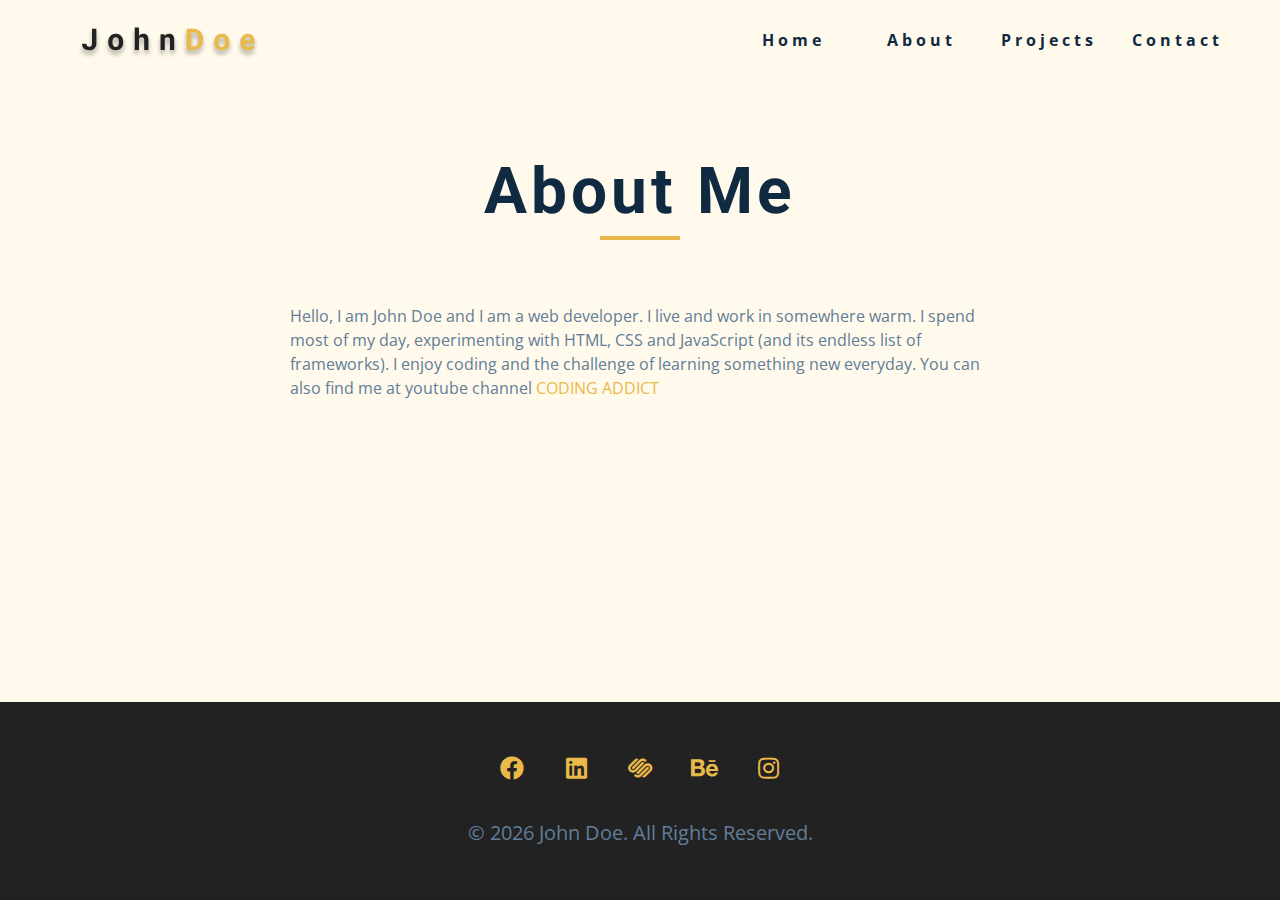
<file: about.html>
<!DOCTYPE html>
<html lang="en">
  <head>
    <meta charset="UTF-8" />
    <meta name="viewport" content="width=device-width, initial-scale=1.0" />
    <title>John Doe || About</title>
    <link
      rel="stylesheet"
      href="./fontawesome-free-5.12.1-web/css/all.min.css"
    />
    <!-- css -->
    <link rel="stylesheet" href="./css/styles.css" />
  </head>

  <body>
    <!-- navbar -->
    <nav class="nav" id="nav">
      <div class="nav-center">
        <!-- nav header -->
        <div class="nav-header">
          <img src="./images/logo.svg" class="nav-logo" alt="" />
          <button class="nav-btn" id="nav-btn">
            <i class="fas fa-bars"></i>
          </button>
        </div>
        <!-- nav links -->
        <ul class="nav-links">
          <li><a href="index.html">home</a></li>
          <li><a href="about.html">about</a></li>
          <li><a href="projects.html">projects</a></li>
          <li><a href="contact.html">contact</a></li>
        </ul>
      </div>
    </nav>
    <!-- end of navbar -->
    <!-- sidebar -->
    <aside class="sidebar" id="sidebar">
      <div>
        <button id="close-btn" class="close-btn">
          <i class="fas fa-times"></i>
        </button>
        <ul class="sidebar-links">
          <li><a href="index.html">home</a></li>
          <li><a href="about.html">about</a></li>
          <li><a href="projects.html">projects</a></li>
          <li><a href="contact.html">contact</a></li>
        </ul>
        <ul class="social-icons">
          <!-- single item -->
          <li>
            <a href="https://www.twitter.com" class="social-icon">
              <i class="fab fa-facebook"></i>
            </a>
          </li>
          <!-- end of single item -->
          <!-- single item -->
          <li>
            <a href="https://www.twitter.com" class="social-icon">
              <i class="fab fa-linkedin"></i>
            </a>
          </li>
          <!-- end of single item -->
          <!-- single item -->
          <li>
            <a href="https://www.twitter.com" class="social-icon">
              <i class="fab fa-squarespace"></i>
            </a>
          </li>
          <!-- end of single item -->
          <!-- single item -->
          <li>
            <a href="https://www.twitter.com" class="social-icon">
              <i class="fab fa-behance"></i>
            </a>
          </li>
          <!-- end of single item -->
          <!-- single item -->
          <li>
            <a href="https://www.twitter.com" class="social-icon">
              <i class="fab fa-instagram"></i>
            </a>
          </li>
          <!-- end of single item -->
        </ul>
      </div>
    </aside>
    <!-- end of sidebar -->

    <!-- ############## -->
    <!-- ############## -->
    <!-- ############## -->
    <!-- ############## -->

    <section class="section single-page">
      <!-- section title -->
      <div class="section-title">
        <h1>about me</h1>
        <div class="underline"></div>
      </div>
      <!-- end of section title -->
      <div class="section-center page-info">
        <!-- about page -->
        <p>
          Hello, I am John Doe and I am a web developer. I live and work in
          somewhere warm. I spend most of my day, experimenting with HTML, CSS
          and JavaScript (and its endless list of frameworks). I enjoy coding
          and the challenge of learning something new everyday. You can also
          find me at youtube channel
          <a href="https://www.youtube.com/channel/UCMZFwxv5l-XtKi693qMJptA"
            >coding addict</a
          >
        </p>
      </div>
    </section>
    <!-- ############## -->
    <!-- ############## -->
    <!-- ############## -->
    <!-- ############## -->

    <!-- footer -->
    <footer class="footer">
      <ul class="social-icons">
        <!-- single item -->
        <li>
          <a href="https://www.twitter.com" class="social-icon">
            <i class="fab fa-facebook"></i>
          </a>
        </li>
        <!-- end of single item -->
        <!-- single item -->
        <li>
          <a href="https://www.twitter.com" class="social-icon">
            <i class="fab fa-linkedin"></i>
          </a>
        </li>
        <!-- end of single item -->
        <!-- single item -->
        <li>
          <a href="https://www.twitter.com" class="social-icon">
            <i class="fab fa-squarespace"></i>
          </a>
        </li>
        <!-- end of single item -->
        <!-- single item -->
        <li>
          <a href="https://www.twitter.com" class="social-icon">
            <i class="fab fa-behance"></i>
          </a>
        </li>
        <!-- end of single item -->
        <!-- single item -->
        <li>
          <a href="https://www.twitter.com" class="social-icon">
            <i class="fab fa-instagram"></i>
          </a>
        </li>
        <!-- end of single item -->
      </ul>

      <p>&copy; <span id="date"></span> John Doe. All rights reserved.</p>
    </footer>
    <script src="./js/app.js"></script>
  </body>
</html>
</file>
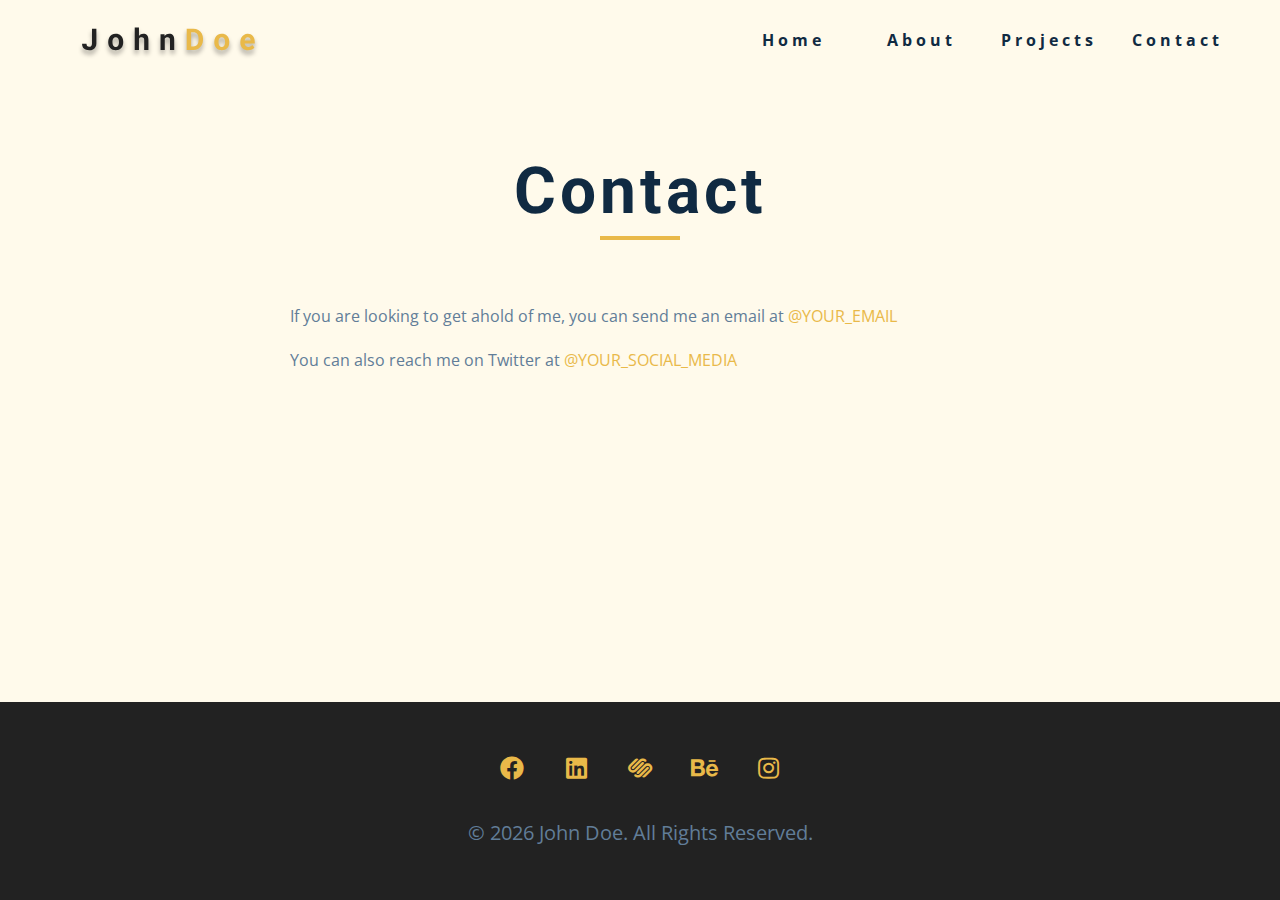
<file: contact.html>
<!DOCTYPE html>
<html lang="en">
  <head>
    <meta charset="UTF-8" />
    <meta name="viewport" content="width=device-width, initial-scale=1.0" />
    <title>John Doe || Contact</title>
    <link
      rel="stylesheet"
      href="./fontawesome-free-5.12.1-web/css/all.min.css"
    />
    <!-- css -->
    <link rel="stylesheet" href="./css/styles.css" />
  </head>

  <body>
    <!-- navbar -->
    <nav class="nav" id="nav">
      <div class="nav-center">
        <!-- nav header -->
        <div class="nav-header">
          <img src="./images/logo.svg" class="nav-logo" alt="" />
          <button class="nav-btn" id="nav-btn">
            <i class="fas fa-bars"></i>
          </button>
        </div>
        <!-- nav links -->
        <ul class="nav-links">
          <li><a href="index.html">home</a></li>
          <li><a href="about.html">about</a></li>
          <li><a href="projects.html">projects</a></li>
          <li><a href="contact.html">contact</a></li>
        </ul>
      </div>
    </nav>
    <!-- end of navbar -->
    <!-- sidebar -->
    <aside class="sidebar" id="sidebar">
      <div>
        <button id="close-btn" class="close-btn">
          <i class="fas fa-times"></i>
        </button>
        <ul class="sidebar-links">
          <li><a href="index.html">home</a></li>
          <li><a href="about.html">about</a></li>
          <li><a href="projects.html">projects</a></li>
          <li><a href="contact.html">contact</a></li>
        </ul>
        <ul class="social-icons">
          <!-- single item -->
          <li>
            <a href="https://www.twitter.com" class="social-icon">
              <i class="fab fa-facebook"></i>
            </a>
          </li>
          <!-- end of single item -->
          <!-- single item -->
          <li>
            <a href="https://www.twitter.com" class="social-icon">
              <i class="fab fa-linkedin"></i>
            </a>
          </li>
          <!-- end of single item -->
          <!-- single item -->
          <li>
            <a href="https://www.twitter.com" class="social-icon">
              <i class="fab fa-squarespace"></i>
            </a>
          </li>
          <!-- end of single item -->
          <!-- single item -->
          <li>
            <a href="https://www.twitter.com" class="social-icon">
              <i class="fab fa-behance"></i>
            </a>
          </li>
          <!-- end of single item -->
          <!-- single item -->
          <li>
            <a href="https://www.twitter.com" class="social-icon">
              <i class="fab fa-instagram"></i>
            </a>
          </li>
          <!-- end of single item -->
        </ul>
      </div>
    </aside>
    <!-- end of sidebar -->

    <!-- ############## -->
    <!-- ############## -->
    <!-- ############## -->
    <!-- ############## -->

    <section class="section single-page">
      <!-- section title -->
      <div class="section-title">
        <h1>contact</h1>
        <div class="underline"></div>
      </div>
      <!-- end of section title -->
      <div class="section-center page-info">
        <!-- contact page-->
        <p>
          If you are looking to get ahold of me, you can send me an email at
          <a href="mailto:email@email.com">@your_email</a>
        </p>
        <p>
          You can also reach me on Twitter at
          <a href="https://www.twitter.com">@your_social_media </a>
        </p>
      </div>
    </section>
    <!-- ############## -->
    <!-- ############## -->
    <!-- ############## -->
    <!-- ############## -->

    <!-- footer -->
    <footer class="footer">
      <ul class="social-icons">
        <!-- single item -->
        <li>
          <a href="https://www.twitter.com" class="social-icon">
            <i class="fab fa-facebook"></i>
          </a>
        </li>
        <!-- end of single item -->
        <!-- single item -->
        <li>
          <a href="https://www.twitter.com" class="social-icon">
            <i class="fab fa-linkedin"></i>
          </a>
        </li>
        <!-- end of single item -->
        <!-- single item -->
        <li>
          <a href="https://www.twitter.com" class="social-icon">
            <i class="fab fa-squarespace"></i>
          </a>
        </li>
        <!-- end of single item -->
        <!-- single item -->
        <li>
          <a href="https://www.twitter.com" class="social-icon">
            <i class="fab fa-behance"></i>
          </a>
        </li>
        <!-- end of single item -->
        <!-- single item -->
        <li>
          <a href="https://www.twitter.com" class="social-icon">
            <i class="fab fa-instagram"></i>
          </a>
        </li>
        <!-- end of single item -->
      </ul>

      <p>&copy; <span id="date"></span> John Doe. All rights reserved.</p>
    </footer>
    <script src="./js/app.js"></script>
  </body>
</html>
</file>
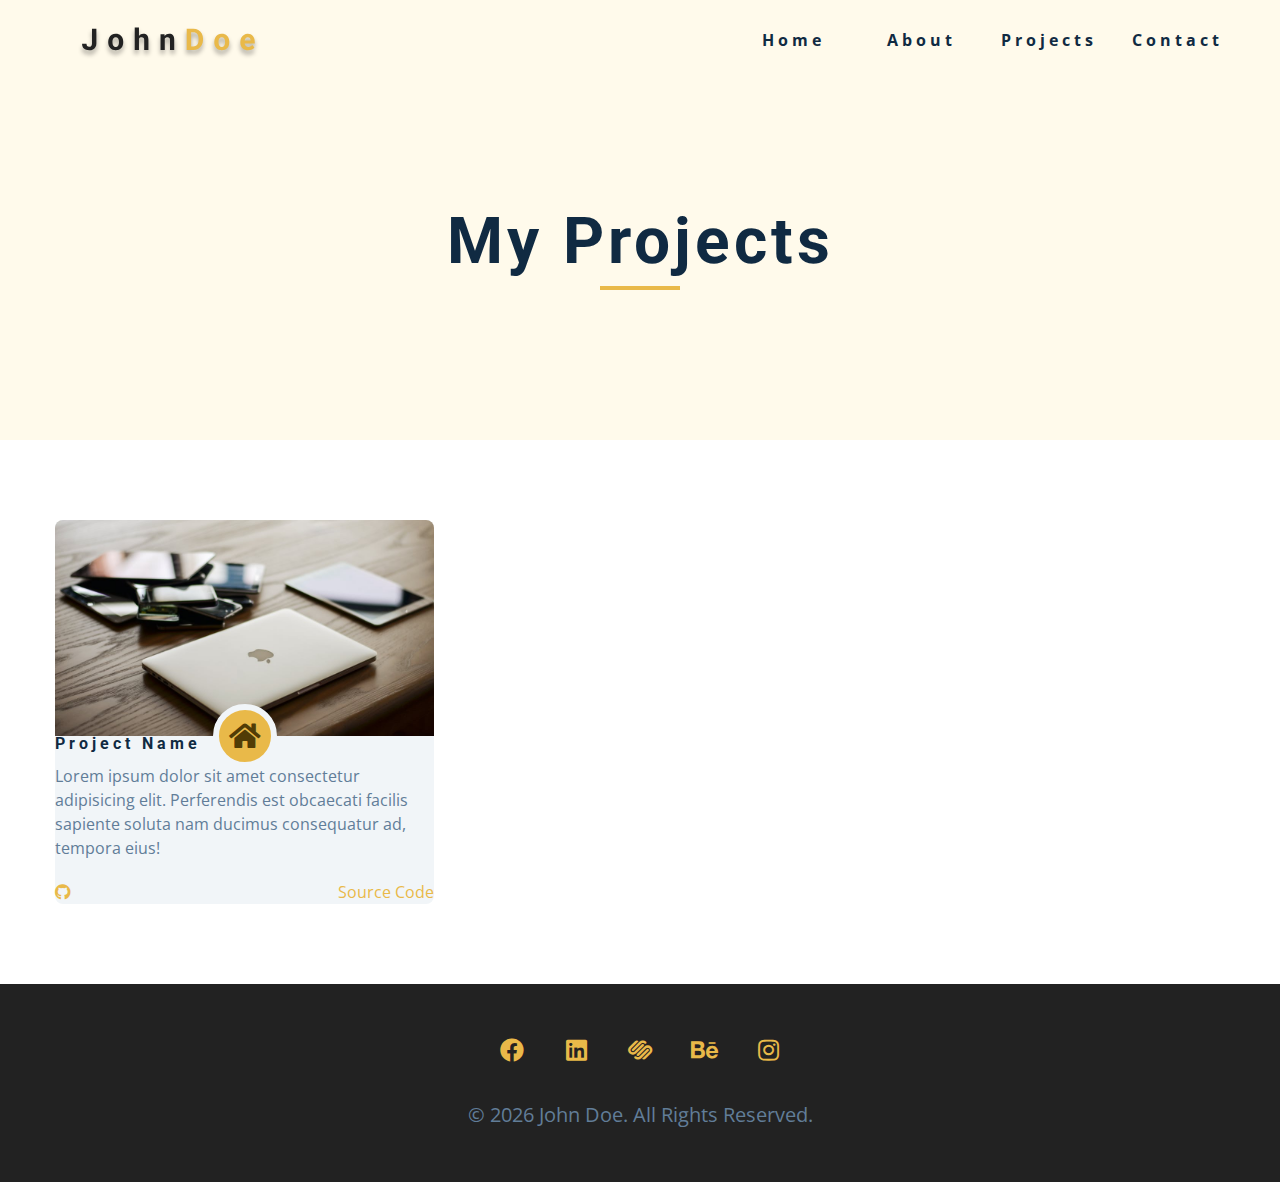
<file: projects.html>
<!DOCTYPE html>
<html lang="en">
  <head>
    <meta charset="UTF-8" />
    <meta name="viewport" content="width=device-width, initial-scale=1.0" />
    <title>John Doe || Projects</title>
    <link
      rel="stylesheet"
      href="./fontawesome-free-5.12.1-web/css/all.min.css"
    />
    <!-- css -->
    <link rel="stylesheet" href="./css/styles.css" />
  </head>

  <body>
    <!-- navbar -->
    <nav class="nav" id="nav">
      <div class="nav-center">
        <!-- nav header -->
        <div class="nav-header">
          <img src="./images/logo.svg" class="nav-logo" alt="" />
          <button class="nav-btn" id="nav-btn">
            <i class="fas fa-bars"></i>
          </button>
        </div>
        <!-- nav links -->
        <ul class="nav-links">
          <li><a href="index.html">home</a></li>
          <li><a href="about.html">about</a></li>
          <li><a href="projects.html">projects</a></li>
          <li><a href="contact.html">contact</a></li>
        </ul>
      </div>
    </nav>
    <!-- end of navbar -->
    <!-- sidebar -->
    <aside class="sidebar" id="sidebar">
      <div>
        <button id="close-btn" class="close-btn">
          <i class="fas fa-times"></i>
        </button>
        <ul class="sidebar-links">
          <li><a href="index.html">home</a></li>
          <li><a href="about.html">about</a></li>
          <li><a href="projects.html">projects</a></li>
          <li><a href="contact.html">contact</a></li>
        </ul>
        <ul class="social-icons">
          <!-- single item -->
          <li>
            <a href="https://www.twitter.com" class="social-icon">
              <i class="fab fa-facebook"></i>
            </a>
          </li>
          <!-- end of single item -->
          <!-- single item -->
          <li>
            <a href="https://www.twitter.com" class="social-icon">
              <i class="fab fa-linkedin"></i>
            </a>
          </li>
          <!-- end of single item -->
          <!-- single item -->
          <li>
            <a href="https://www.twitter.com" class="social-icon">
              <i class="fab fa-squarespace"></i>
            </a>
          </li>
          <!-- end of single item -->
          <!-- single item -->
          <li>
            <a href="https://www.twitter.com" class="social-icon">
              <i class="fab fa-behance"></i>
            </a>
          </li>
          <!-- end of single item -->
          <!-- single item -->
          <li>
            <a href="https://www.twitter.com" class="social-icon">
              <i class="fab fa-instagram"></i>
            </a>
          </li>
          <!-- end of single item -->
        </ul>
      </div>
    </aside>
    <!-- end of sidebar -->

    <!-- ############## -->
    <!-- ############## -->
    <!-- ############## -->
    <!-- ############## -->
    <header class="projects-hero">
      <!-- section title -->
      <div class="section-title">
        <h1>my projects</h1>
        <div class="underline"></div>
      </div>
      <!-- end of section title -->
    </header>
    <section class="section">
      <div class="section-center projects-page-center">
        <!-- single project -->
        <article class="single-project">
          <div class="project-container">
            <img src="./images/project-1.jpeg" alt="single project" />
            <a href="https://www.johnsmilga.com" class="project-icon">
              <i class="fas fa-home"></i>
            </a>
          </div>
          <div class="project-details">
            <h4>project name</h4>
            <p>
              Lorem ipsum dolor sit amet consectetur adipisicing elit.
              Perferendis est obcaecati facilis sapiente soluta nam ducimus
              consequatur ad, tempora eius!
            </p>
            <div class="project-footer">
              <span>
                <i class="fab fa-github"></i>
              </span>
              <a href="https://www.github.com">source code</a>
            </div>
          </div>
        </article>
        <!-- end of single project -->
      </div>
    </section>
    <!-- ############## -->
    <!-- ############## -->
    <!-- ############## -->
    <!-- ############## -->

    <!-- footer -->
    <footer class="footer">
      <ul class="social-icons">
        <!-- single item -->
        <li>
          <a href="https://www.twitter.com" class="social-icon">
            <i class="fab fa-facebook"></i>
          </a>
        </li>
        <!-- end of single item -->
        <!-- single item -->
        <li>
          <a href="https://www.twitter.com" class="social-icon">
            <i class="fab fa-linkedin"></i>
          </a>
        </li>
        <!-- end of single item -->
        <!-- single item -->
        <li>
          <a href="https://www.twitter.com" class="social-icon">
            <i class="fab fa-squarespace"></i>
          </a>
        </li>
        <!-- end of single item -->
        <!-- single item -->
        <li>
          <a href="https://www.twitter.com" class="social-icon">
            <i class="fab fa-behance"></i>
          </a>
        </li>
        <!-- end of single item -->
        <!-- single item -->
        <li>
          <a href="https://www.twitter.com" class="social-icon">
            <i class="fab fa-instagram"></i>
          </a>
        </li>
        <!-- end of single item -->
      </ul>

      <p>&copy; <span id="date"></span> John Doe. All rights reserved.</p>
    </footer>
    <script src="./js/app.js"></script>
  </body>
</html>
</file>
<file: css/styles.css>
/*
=============== 
Fonts
===============
*/
@import url('https://fonts.googleapis.com/css?family=Open+Sans|Roboto:400,700&display=swap');

/*
=============== 
Variables
===============
*/

:root {
  /* dark shades of primary color*/
  --clr-primary-1: hsl(43, 86%, 17%);
  --clr-primary-2: hsl(43, 77%, 27%);
  --clr-primary-3: hsl(43, 72%, 37%);
  --clr-primary-4: hsl(42, 63%, 48%);
  /* primary/main color */
  --clr-primary-5: hsl(42, 78%, 60%);
  /* lighter shades of primary color */
  --clr-primary-6: hsl(43, 89%, 70%);
  --clr-primary-7: hsl(43, 90%, 76%);
  --clr-primary-8: hsl(45, 86%, 81%);
  --clr-primary-9: hsl(45, 90%, 88%);
  --clr-primary-10: hsl(45, 100%, 96%);
  /* darkest grey - used for headings */
  --clr-grey-1: hsl(209, 61%, 16%);
  --clr-grey-2: hsl(211, 39%, 23%);
  --clr-grey-3: hsl(209, 34%, 30%);
  --clr-grey-4: hsl(209, 28%, 39%);
  /* grey used for paragraphs */
  --clr-grey-5: hsl(210, 22%, 49%);
  --clr-grey-6: hsl(209, 23%, 60%);
  --clr-grey-7: hsl(211, 27%, 70%);
  --clr-grey-8: hsl(210, 31%, 80%);
  --clr-grey-9: hsl(212, 33%, 89%);
  --clr-grey-10: hsl(210, 36%, 96%);
  --clr-white: #fff;
  --ff-primary: 'Roboto', sans-serif;
  --ff-secondary: 'Open Sans', sans-serif;
  --transition: all 0.25s linear;
  --spacing: 0.25rem;
  --radius: 0.5rem;
  --light-shadow: 0 5px 15px rgba(0, 0, 0, 0.1);
  --dark-shadow: 0 5px 15px rgba(0, 0, 0, 0.2);
  --max-width: 1170px;
}
/*
=============== 
Global Styles
===============
*/

*,
::after,
::before {
  margin: 0;
  padding: 0;
  box-sizing: border-box;
}
body {
  font-family: var(--ff-secondary);
  background: var(--clr-white);
  color: var(--clr-grey-1);
  line-height: 1.5;
  font-size: 0.875rem;
}
ul {
  list-style-type: none;
}
a {
  text-decoration: none;
}
img:not(.nav-logo) {
  width: 100%;
  display: block;
}

h1,
h2,
h3,
h4 {
  letter-spacing: var(--spacing);
  text-transform: capitalize;
  line-height: 1.25;
  margin-bottom: 0.75rem;
  font-family: var(--ff-primary);
}
h1 {
  font-size: 3rem;
}
h2 {
  font-size: 2rem;
}
h3 {
  font-size: 1.25rem;
}
h4 {
  font-size: 0.875rem;
}
p {
  margin-bottom: 1.25rem;
  color: var(--clr-grey-5);
}
@media screen and (min-width: 800px) {
  h1 {
    font-size: 4rem;
  }
  h2 {
    font-size: 2.5rem;
  }
  h3 {
    font-size: 1.75rem;
  }
  h4 {
    font-size: 1rem;
  }
  body {
    font-size: 1rem;
  }
  h1,
  h2,
  h3,
  h4 {
    line-height: 1;
  }
}
/*  global classes */

.btn {
  text-transform: uppercase;
  background: var(--clr-primary-5);
  color: var(--clr-primary-1);
  padding: 0.375rem 0.75rem;
  letter-spacing: var(--spacing);
  display: inline-block;
  font-weight: 700;
  transition: var(--transition);
  font-size: 0.875rem;
  border: 2px solid transparent;
  cursor: pointer;
  box-shadow: 0 1px 3px rgba(0, 0, 0, 0.2);
  border-radius: var(--radius);
}
.btn:hover {
  color: var(--clr-primary-1);
  background: var(--clr-primary-7);
}
/* section */
.section {
  padding: 5rem 0;
}
.section-center {
  width: 90vw;
  margin: 0 auto;
  max-width: 1170px;
}
@media screen and (min-width: 992px) {
  .section-center {
    width: 95vw;
  }
}
/* added during recording */
.underline {
  width: 5rem;
  height: 0.25rem;
  margin-bottom: 1.25rem;
  background: var(--clr-primary-5);
  margin-left: auto;
  margin-right: auto;
}
.section-title {
  margin-bottom: 4rem;
  text-align: center;
}
.bg-grey {
  background: var(--clr-grey-10);
}
/*
=============== 
Navbar
===============
*/
.nav-links {
  display: none;
}
.nav {
  height: 5rem;
  padding: 1rem;
  display: grid;
  align-items: center;
  transition: var(--transition);
}
.nav-center {
  width: 100%;
  max-width: 1170px;
  margin: 0 auto;
}
.nav-header {
  display: grid;
  grid-template-columns: auto 1fr;
  align-items: center;
}
.nav-btn {
  background: transparent;
  border-color: transparent;
  color: var(--clr-primary-5);
  font-size: 2rem;
  cursor: pointer;
  justify-self: end;
}
@media screen and (min-width: 768px) {
  .nav {
    background: var(--clr-primary-10);
  }
  .nav-btn {
    display: none;
  }
  .nav-links {
    display: grid;
    grid-template-columns: repeat(4, 1fr);
    justify-items: center;
    -moz-column-gap: 2rem;
    column-gap: 2rem;
    justify-self: end;
  }
  .nav-links a {
    text-transform: capitalize;
    color: var(--clr-grey-1);
    font-weight: bold;
    letter-spacing: var(--spacing);
    transition: var(--transition);
  }
  .nav-links a:hover {
    color: var(--clr-primary-5);
  }
  .nav-center {
    display: grid;
    grid-template-columns: auto 1fr;
    align-items: center;
  }
}
/* fixed navbar */
.navbar-fixed {
  position: fixed;
  top: 0;
  left: 0;
  width: 100%;
  background: var(--clr-white);
  z-index: 2;
  box-shadow: var(--light-shadow);
}
/*
=============== 
Sidebar
===============
*/
.sidebar {
  position: fixed;
  top: 0;
  left: 0;
  width: 100%;
  height: 100%;
  background: var(--clr-grey-10);
  z-index: 4;
  display: grid;
  /* align-items: center;
  justify-content: center; */
  place-items: center;
  transition: var(--transition);
  /* add later */
  transform: translateX(-100%);
}
.show-sidebar {
  transform: translateX(0);
}
.sidebar-links {
  text-align: center;
}
.sidebar-links a {
  font-size: 2rem;
  text-transform: capitalize;
  transition: var(--transition);
  color: var(--clr-grey-5);
  letter-spacing: var(--spacing);
  display: inline-block;
  margin-bottom: 1.5rem;
}
.sidebar-links a:hover {
  color: var(--clr-primary-5);
}
.social-icons {
  display: grid;
  margin-top: 3rem;
  width: 20rem;
  grid-template-columns: repeat(5, 1fr);
  justify-items: center;
}
.social-icon {
  font-size: 1.5rem;
  color: var(--clr-grey-1);
  transition: var(--transition);
}
.social-icon:hover {
  color: var(--clr-primary-5);
}
.close-btn {
  position: absolute;
  top: 1rem;
  right: 1rem;
  font-size: 3rem;
  background: transparent;
  border: transparent;
  transition: var(--transition);
  color: #bb2525;
  cursor: pointer;
}
.close-btn:hover {
  color: #e66b6b;
}
/*
=============== 
Hero
===============
*/

/* underline added to globals */
.hero .underline {
  margin-bottom: 0.5rem;
  margin-left: 0;
}
.hero-img {
  display: none;
}
.hero {
  background: var(--clr-primary-10);
}
.hero-center {
  min-height: calc(100vh - 5rem);
  display: grid;
  place-items: center;
}
.hero-info h4 {
  color: var(--clr-grey-5);
}
.hero-icons {
  justify-items: start;
}
.hero-btn {
  margin-top: 1.25rem;
}
@media screen and (min-width: 992px) {
  .hero-img {
    display: block;
    position: relative;
  }
  .hero-center {
    grid-template-columns: 1fr 1fr;
  }
  .hero-img::before,
  .about-img::before {
    content: '';
    position: absolute;
    width: 100%;
    height: 100%;
    border: 0.25rem solid var(--clr-primary-5);
    top: 2rem;
    right: -2rem;
    border-radius: var(--radius);
  }
}
.hero-photo {
  max-width: 25rem;
  max-height: 30rem;
  -o-object-fit: cover;
  object-fit: cover;
  border-radius: var(--radius);
  position: relative;
}
/*
=============== 
About
===============
*/
/* section title added to globals */
.about-title {
  text-align: left;
  margin-bottom: 2rem;
}
.about-title .underline {
  margin-left: 0;
}
.about-center {
  display: grid;
  gap: 3rem 2rem;
}
.about-img {
  justify-self: center;
}
@media screen and (min-width: 992px) {
  .about-center {
    grid-template-columns: 1fr 1fr;
  }
  .about-img {
    position: relative;
  }
  .about-img::before {
    left: -2rem;
  }
  .about-info {
    align-self: center;
  }
}
/*
=============== 
Services
===============
*/
/* bg-grey in globals */
.service {
  background: var(--clr-white);
  padding: 3rem 1.5rem;
  margin-bottom: 2rem;
  border-radius: var(--radius);
  text-align: center;
  transition: var(--transition);
}
.service-icon {
  font-size: 2rem;
  margin-bottom: 1.5rem;
}
.service .underline {
  width: 3rem;
  height: 0.12rem;
  transition: var(--transition);
}
.service p {
  transition: var(--transition);
}
.service:hover {
  background: var(--clr-primary-5);
  color: var(--clr-white);
}
.service:hover p {
  color: var(--clr-white);
}
.service:hover .underline {
  background: var(--clr-white);
}
@media screen and (min-width: 676px) {
  .services-center {
    display: grid;
    grid-template-columns: 1fr 1fr;
    -moz-column-gap: 2rem;
    column-gap: 2rem;
  }
}
@media screen and (min-width: 992px) {
  .services-center {
    grid-template-columns: 1fr 1fr 1fr;
  }
}
/* talk about small screen */
/*
=============== 
Projects
===============
*/
.projects-text {
  width: 85vw;
  max-width: 30rem;
  margin: 0 auto;
}
.project {
  position: relative;
  background: var(--clr-primary-5);
  border-radius: var(--radius);
  margin-bottom: 2rem;
}
.project-info {
  text-align: center;
  color: var(--clr-white);
  position: absolute;
  top: 50%;
  left: 50%;
  transform: translate(-50%, -50%);
  transition: var(--transition);
}
.project-info p {
  text-transform: capitalize;
  color: var(--clr-white);
}
.project:hover .project-info {
  opacity: 1;
}
.project-img {
  transition: var(--transition);
  border-radius: var(--radius);
  height: 15rem;
  -o-object-fit: cover;
  object-fit: cover;
}
.project:hover .project-img {
  opacity: 0.1;
}
.project::after {
  content: '';
  position: absolute;
  top: 0;
  left: 0;
  width: 100%;
  height: 100%;
  border: 0.25rem solid var(--clr-white);
  border-radius: var(--radius);
  transition: var(--transition);
  opacity: 0;
}
.project:hover::after {
  opacity: 1;
  transform: scale(0.8);
}
@media screen and (min-width: 676px) {
  .projects-center {
    display: grid;
    grid-template-columns: 1fr 1fr;
    -moz-column-gap: 2rem;
    column-gap: 2rem;
  }
}
@media screen and (min-width: 992px) {
  .projects-center {
    grid-template-columns: repeat(3, 1fr);
  }
}
@media screen and (min-width: 1170px) {
  .projects-center {
    grid-template-rows: 200px 200px;
    gap: 1rem;
    grid-template-areas:
      'a b b'
      'a c d';
  }
  .project-img {
    height: 100%;
  }
  .project {
    height: 100%;
  }
  .project-1 {
    grid-area: a;
  }
  .project-2 {
    grid-area: b;
  }
  .project-3 {
    grid-area: c;
  }
  .project-4 {
    grid-area: d;
  }
}
/*
=============== 
Connect
===============
*/
.connect {
  min-height: 40vh;
  position: relative;
  padding: 10rem 0 5rem 0;
  margin: 5rem 0;
}
.video-container {
  position: absolute;
  top: 0;
  left: 0;
  width: 100%;
  height: 100%;
  -o-object-fit: cover;
  object-fit: cover;
  z-index: -2;
}
.connect::after {
  content: '';
  position: absolute;
  top: 0;
  left: 0;
  width: 100%;
  height: 100%;
  background: var(--clr-white);
  opacity: 0.7;
  z-index: -1;
}
.connect {
  display: grid;
  place-items: center;
}
.video-banner .section-title {
  margin-bottom: 2rem;
}
.video-text {
  max-width: 30rem;
}
.video-banner {
  background: var(--clr-primary-10);
  padding: 3rem 5rem 12rem 5rem;
  text-align: center;
  -webkit-clip-path: polygon(
    0% 0%,
    100% 0%,
    100% 75%,
    75% 75%,
    75% 100%,
    50% 75%,
    0% 75%
  );
  clip-path: polygon(
    0% 0%,
    100% 0%,
    100% 75%,
    75% 75%,
    75% 100%,
    50% 75%,
    0% 75%
  );
}
.connect {
  -webkit-clip-path: polygon(
    50% 0%,
    100% 10%,
    100% 90%,
    50% 100%,
    0 90%,
    0 10%
  );
  clip-path: polygon(50% 0%, 100% 10%, 100% 90%, 50% 100%, 0 90%, 0 10%);
}
/*
=============== 
Skills
===============
*/
@media screen and (min-width: 768px) {
  .skills-center {
    display: grid;
    grid-template-columns: 1fr 1fr;
    -moz-column-gap: 2rem;
    column-gap: 2rem;
  }
}
.skills {
  background: var(--clr-primary-9);
}
.skills h3 {
  margin: 1.5rem 0;
  color: var(--clr-primary-1);
}
.skill {
  margin-bottom: 1.25rem;
}
.skill p {
  margin-bottom: 0.5rem;
  text-transform: capitalize;
  color: var(--clr-primary-1);
}
.skill-container {
  background: var(--clr-white);
  height: 1rem;
  width: 100%;
  border-radius: var(--radius);
  position: relative;
}
.skill-value {
  position: absolute;
  top: 0;
  left: 0;
  background: var(--clr-primary-5);
  height: 100%;
  width: 50%;
  border-radius: var(--radius);
}
.value-70 {
  width: 70%;
}
.value-80 {
  width: 80%;
}
.skill-text {
  position: absolute;
  top: -2rem;
  left: 50%;
  transform: translateX(-50%);
}
.skill-text-70 {
  left: 70%;
}
.skill-text-80 {
  left: 80%;
}
/*
=============== 
Timeline
===============
*/
.timeline-center {
  width: 80vw;
  max-width: 40rem;
}
.timeline-item {
  border-top: 2px dashed var(--clr-primary-5);
  margin: 0;
  padding: 4rem 2rem;
  position: relative;
}
.timeline p {
  margin-bottom: 0;
}
.timeline-item:nth-child(even) {
  border-left: 2px dashed var(--clr-primary-5);
  border-top-left-radius: 2rem;
  border-bottom-left-radius: 2rem;
  margin-right: 2rem;
  padding-right: 0;
}
.timeline-item:nth-child(odd) {
  border-right: 2px dashed var(--clr-primary-5);
  border-top-right-radius: 2rem;
  border-bottom-right-radius: 2rem;
  margin-left: 2rem;
  padding-left: 0;
}
/* .timeline-item:nth-child(1) { */
.timeline-item:first-child {
  border-top: 0;
  border-top-right-radius: 0;
}
.timeline-item:last-child {
  border-bottom-left-radius: 0;
}
.number {
  position: absolute;
  top: 50%;
  transform: translate(-50%, -50%);
  margin-bottom: 0;
  background: var(--clr-primary-5);
  width: 2rem;
  height: 2rem;
  border-radius: 50%;
  display: grid;
  place-items: center;
  color: var(--clr-primary-1);
  font-weight: bold;
}
.timeline-item:nth-child(even) .number {
  left: 0;
}
.timeline-item:nth-child(odd) .number {
  right: 0;
  transform: translate(50%, -50%);
}
/*
=============== 
Blog
===============
*/
.blog {
  background: var(--clr-grey-10);
}
.card {
  height: 27rem;
  position: relative;
  /* talk later */
  perspective: 1500px;
}
.card-side {
  transition: all 1s linear;
  -webkit-backface-visibility: hidden;
  backface-visibility: hidden;
  position: absolute;
  top: 0;
  left: 0;
  width: 100%;
  height: 100%;
  border-radius: var(--radius);
  -webkit-transform: translate3d(0, 0, 0);
  visibility: visible;
}
.card-front {
  background: var(--clr-white);
}
.card-back {
  background: var(--clr-primary-10);
  transform: rotateY(180deg);
  display: grid;
  place-items: center;
}
.card:hover .card-front {
  transform: rotateY(-180deg);
}
.card:hover .card-back {
  transform: rotateY(0);
}
/* rest of the styles */
.card-info {
  padding: 1rem 1.5rem;
}
.card-front img {
  height: 13rem;
  -o-object-fit: cover;
  object-fit: cover;
  border-top-left-radius: var(--radius);
  border-top-right-radius: var(--radius);
}
.card-footer img {
  width: 2rem;
  height: 2rem;
  -o-object-fit: cover;
  object-fit: cover;
  border-radius: 50%;
}
.card-footer {
  display: grid;
  grid-template-columns: auto 1fr;
  align-items: center;
}
.card-footer p {
  margin-bottom: 0;
  text-transform: uppercase;
  justify-self: end;
  color: var(--clr-primary-5);
  font-size: 0.85rem;
}
.blog-center {
  display: grid;
  grid-template-columns: repeat(auto-fill, minmax(330px, 1fr));
  gap: 3rem 1rem;
}
/*
=============== 
Footer
===============
*/
.footer {
  padding-bottom: 2rem;
  background: #222;
  display: grid;
  place-items: center;
}
.footer .social-icons {
  margin-bottom: 2rem;
}
.footer .social-icon {
  color: var(--clr-primary-5);
}
.footer .social-icon:hover {
  color: var(--clr-primary-10);
}
.footer p {
  font-size: 1.25rem;
  text-transform: capitalize;
}
/*
=============== 
Single Page
===============
*/
.single-page {
  background: var(--clr-primary-10);
  min-height: calc(100vh - 5rem - 198px);
}
.page-info {
  max-width: 700px;
}
.page-info a {
  text-transform: uppercase;
  color: var(--clr-primary-5);
  transition: var(--transition);
}
.page-info a:hover {
  color: var(--clr-primary-1);
}
/*
=============== 
Products Page
===============
*/
.projects-hero {
  height: 40vh;
  background: var(--clr-primary-10);
  display: grid;
  place-items: center;
}
.projects-hero .section-title {
  margin-bottom: 0;
}
.single-project {
  background: var(--clr-grey-10);
  border-radius: var(--radius);
}
.project-container img {
  border-top-left-radius: var(--radius);
  border-top-right-radius: var(--radius);
}
.project-container {
  position: relative;
}
.project-icon {
  position: absolute;
  font-size: 1.75rem;
  bottom: 0;
  left: 50%;
  transform: translate(-50%, 50%);
  width: 4rem;
  height: 4rem;
  display: grid;
  place-items: center;
  background: var(--clr-primary-5);
  border-radius: 50%;
  color: var(--clr-primary-1);
  border: 0.375rem solid var(--clr-grey-10);
}
.project-footer {
  display: grid;
  grid-template-columns: 1fr 1fr;
  color: var(--clr-primary-5);
}
.project-footer a {
  color: var(--clr-primary-5);
  text-transform: capitalize;
  transition: var(--transition);
  justify-self: end;
}
.project-footer a:hover {
  color: var(--clr-primary-1);
}
.projects-page-center {
  display: grid;
  grid-template-columns: repeat(auto-fill, minmax(330px, 1fr));
  gap: 3rem 1rem;
}
</file>
